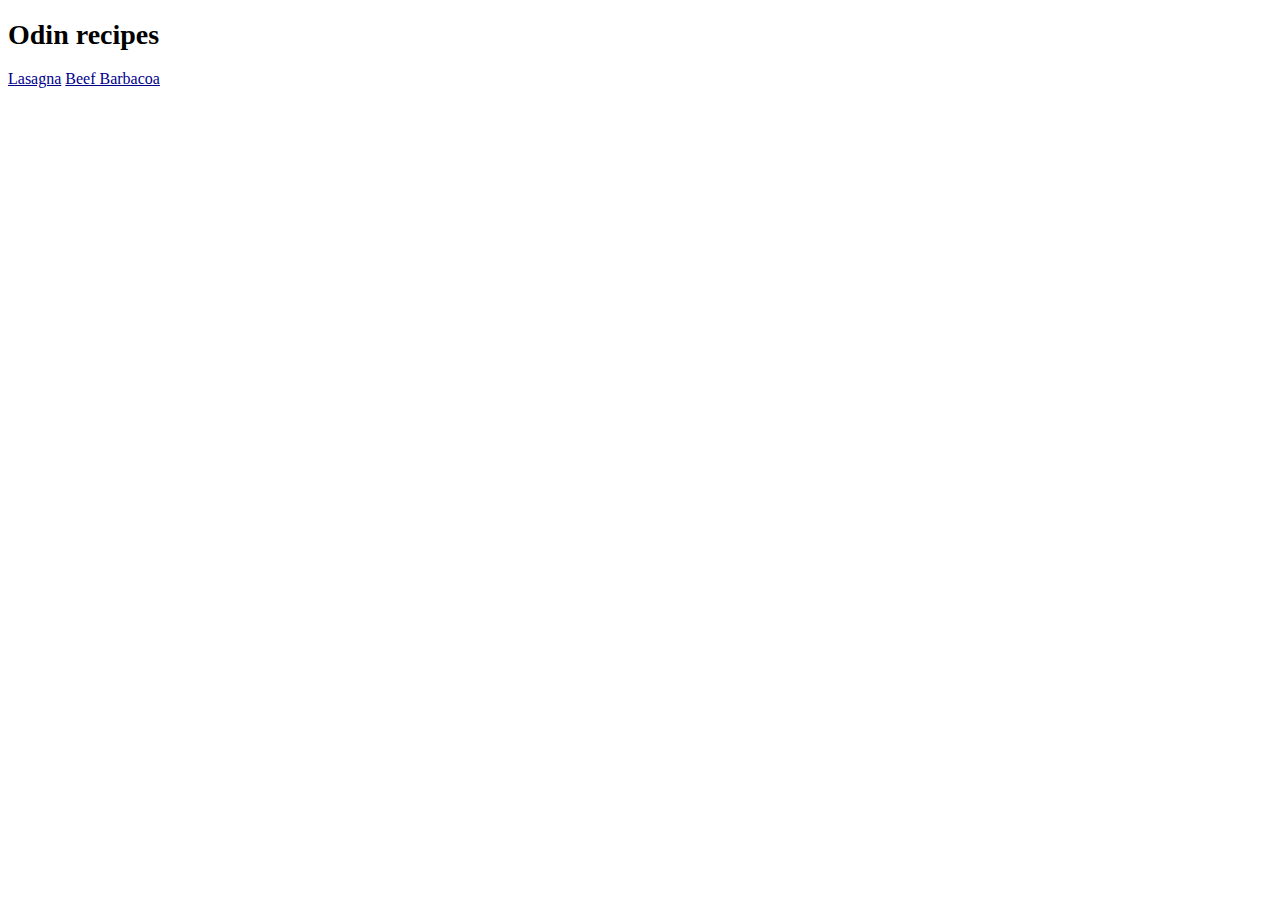
<file: index.html>
<!DOCTYPE html>
<html lang="en">
<head>
    <meta charset="UTF-8">
    <meta http-equiv="X-UA-Compatible" content="IE=edge">
    <meta name="viewport" content="width=device-width, initial-scale=1.0">
    <title>Odin recipes</title>
    <link rel="stylesheet" href="style.css">
</head>
<body>
    <h1>Odin recipes</h1>
    <a href="recipes/lasagna.html">Lasagna</a>
    <a href="recipes/beef-barbacoa.html">Beef Barbacoa</a>
</body>
</html>
</file>
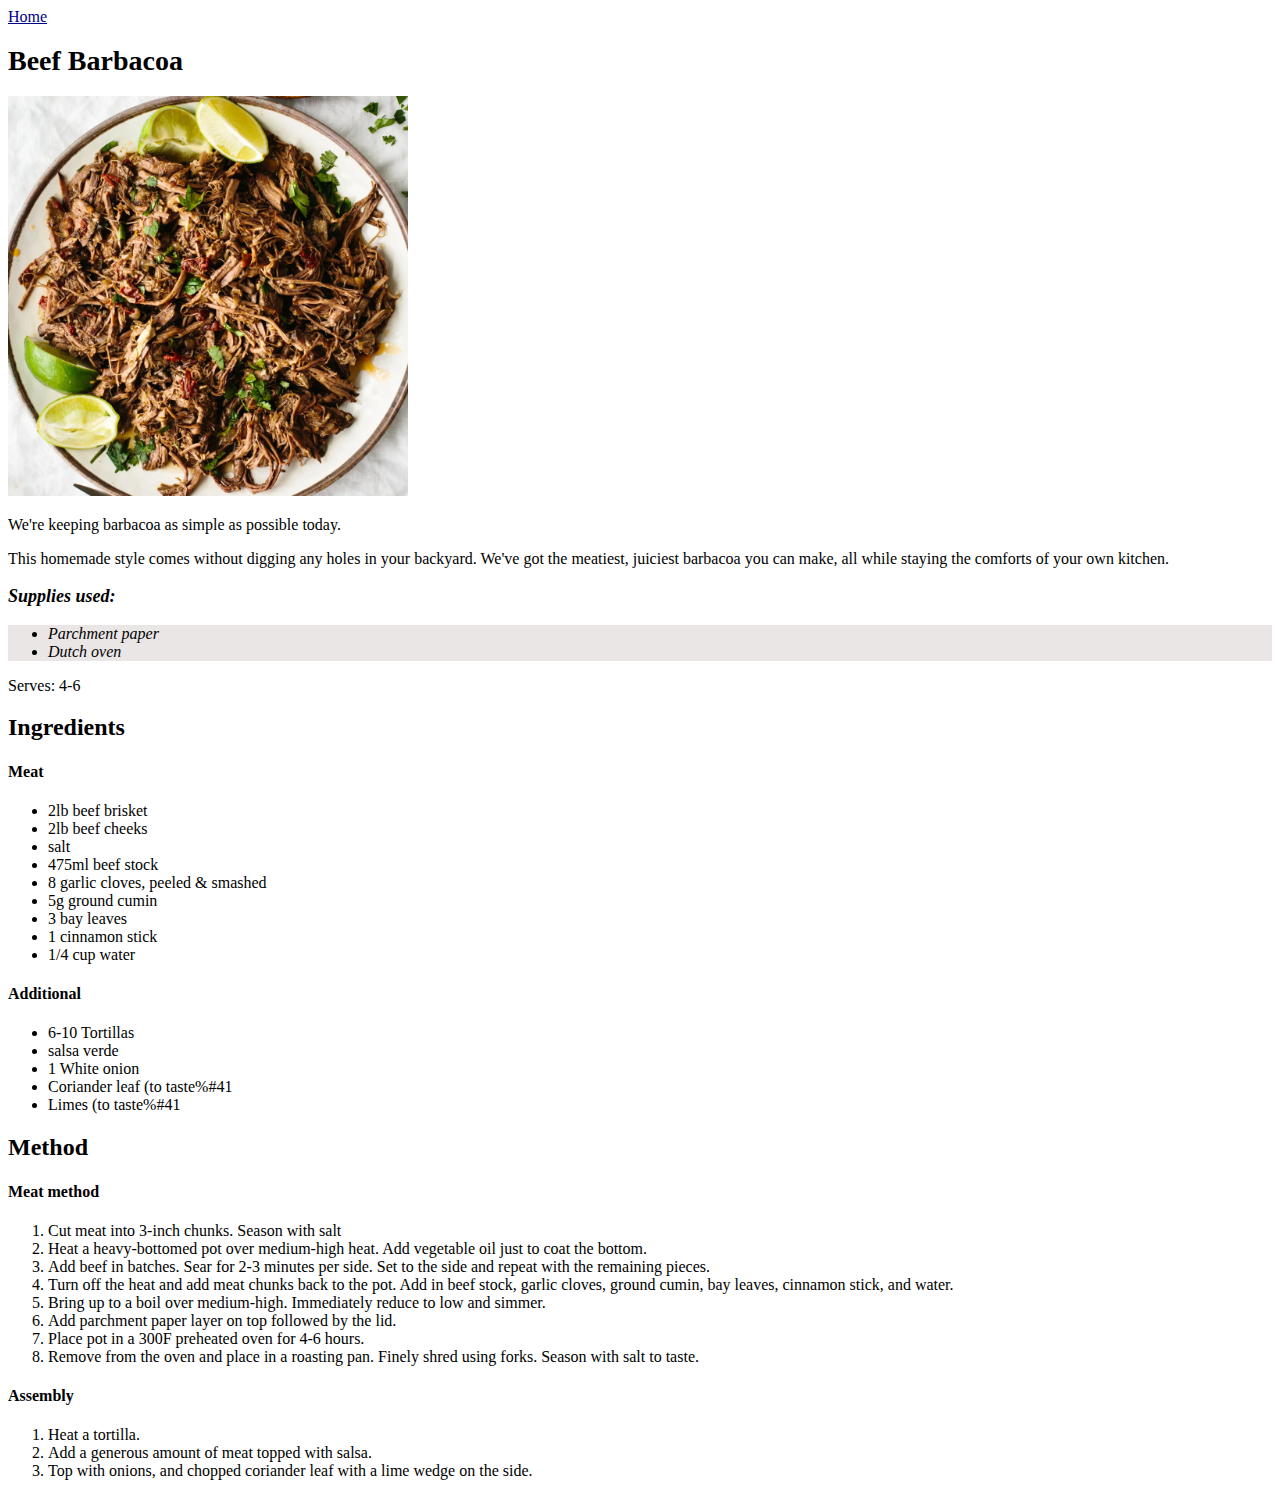
<file: recipes/beef-barbacoa.html>
<!DOCTYPE html>
<html lang="en">
<head>
    <meta charset="UTF-8">
    <meta http-equiv="X-UA-Compatible" content="IE=edge">
    <meta name="viewport" content="width=device-width, initial-scale=1.0">
    <title>Document</title>
    <link rel="stylesheet" href="../style.css">
</head>
<body>
    <a href="../index.html">Home</a>
    <h1>
        Beef Barbacoa
    </h1>
    <img src="../images/beef-barbacoa.webp">
    <p>We're keeping barbacoa as simple as possible today.</p>
    <p>This homemade style comes without digging any holes in your backyard. We've got the meatiest, juiciest barbacoa you can make, all while staying the comforts of your own kitchen.</p>
    <h3>Supplies used:</h3>
    <ul class="info"> 
        <li>Parchment paper</li>
        <li>Dutch oven</li>
    </ul>
    Serves: 4-6
    <h2>Ingredients</h2>
    <h4>Meat</h4>
        <ul> 
            <li>2lb beef brisket</li>
            <li>2lb beef cheeks</li>
            <li>salt</li>
            <li>475ml beef stock</li>
            <li>8 garlic cloves, peeled & smashed</li>
            <li>5g ground cumin</li>
            <li>3 bay leaves</li>
            <li>1 cinnamon stick</li>
            <li>1/4 cup water</li>
        </ul>
    <h4>Additional</h4>
        <ul> 
            <li>6-10 Tortillas</li>
            <li>salsa verde</li>
            <li>1 White onion</li>
            <li>Coriander leaf &#40to taste%#41</li>
            <li>Limes &#40to taste%#41</li>
        </ul>


    <h2>Method</h2>
    <h4>Meat method</h4>
    <ol>
        <li>Cut meat into 3-inch chunks. Season with salt</li>
        <li>Heat a heavy-bottomed pot over medium-high heat. Add vegetable oil just to coat the bottom. </li>
        <li>Add beef in batches. Sear for 2-3 minutes per side. Set to the side and repeat with the remaining pieces.</li>
        <li>Turn off the heat and add meat chunks back to the pot. Add in beef stock, garlic cloves, ground cumin, bay leaves, cinnamon stick, and water. </li>
        <li>Bring up to a boil over medium-high. Immediately reduce to low and simmer. </li>
        <li>Add parchment paper layer on top followed by the lid. </li>
        <li>Place pot in a 300F preheated oven for 4-6 hours.</li>
        <li>Remove from the oven and place in a roasting pan. Finely shred using forks. Season with salt to taste.</li>
    </ol>
    <h4>Assembly</h4>
    <ol>
        <li>Heat a tortilla. </li>
        <li>Add a generous amount of meat topped with salsa. </li>
        <li>Top with onions, and chopped coriander leaf with a lime wedge on the side.</li>
    </ol>
</body>
</html>
</file>
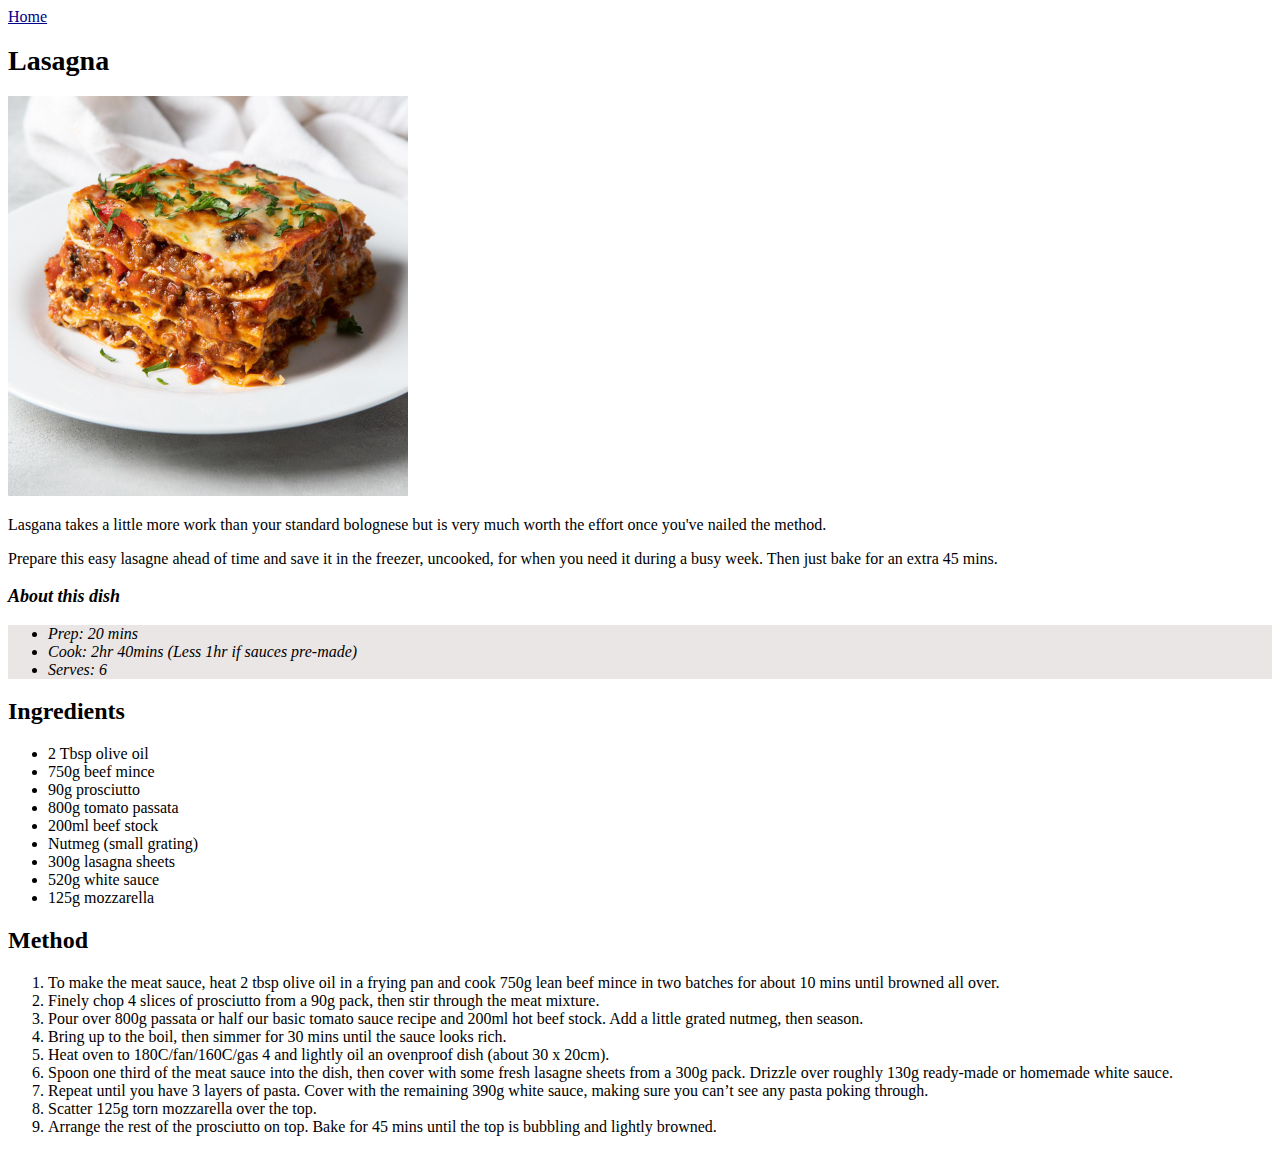
<file: recipes/lasagna.html>
<!DOCTYPE html>
<html lang="en">
<head>
    <meta charset="UTF-8">
    <meta http-equiv="X-UA-Compatible" content="IE=edge">
    <meta name="viewport" content="width=device-width, initial-scale=1.0">
    <title>Document</title>
    <link rel="stylesheet" href="../style.css">
</head>
<body>
    <a href="../index.html">Home</a>
    <h1>
        Lasagna
    </h1>
    <img src="../images/Lasagna.jpg">
    <p> Lasgana takes a little more work than your standard bolognese but is very much worth the effort once you've nailed the method.</p>
    <p> Prepare this easy lasagne ahead of time and save it in the freezer, uncooked, for when you need it during a busy week. Then just bake for an extra 45 mins.</p>
    <h3>About this dish</h3>
    <ul class="info"> 
        <li>Prep: 20 mins</li>
        <li>Cook: 2hr 40mins &#40Less 1hr if sauces pre-made&#41</li>
        <li>Serves: 6</li>
    </ul>
    <h2>Ingredients</h2>
        <ul> 
            <li>2 Tbsp olive oil</li>
            <li>750g beef mince</li>
            <li>90g prosciutto</li>
            <li>800g tomato passata</li>
            <li>200ml beef stock</li>
            <li>Nutmeg &#40small grating&#41</li>
            <li>300g lasagna sheets</li>
            <li>520g white sauce</li>
            <li>125g mozzarella</li>
        </ul>
    <h2>Method</h2>
    <ol>
        <li>To make the meat sauce, heat 2 tbsp olive oil in a frying pan and cook 750g lean beef mince in two batches for about 10 mins until browned all over.</li>
        <li>Finely chop 4 slices of prosciutto from a 90g pack, then stir through the meat mixture.</li>
        <li>Pour over 800g passata or half our basic tomato sauce recipe and 200ml hot beef stock. Add a little grated nutmeg, then season.</li>
        <li>Bring up to the boil, then simmer for 30 mins until the sauce looks rich.</li>
        <li>Heat oven to 180C/fan/160C/gas 4 and lightly oil an ovenproof dish (about 30 x 20cm).</li>
        <li>Spoon one third of the meat sauce into the dish, then cover with some fresh lasagne sheets from a 300g pack. Drizzle over roughly 130g ready-made or homemade white sauce.</li>
        <li>Repeat until you have 3 layers of pasta. Cover with the remaining 390g white sauce, making sure you can’t see any pasta poking through.</li>
        <li>Scatter 125g torn mozzarella over the top.</li>
        <li>Arrange the rest of the prosciutto on top. Bake for 45 mins until the top is bubbling and lightly browned.</li>
    </ol>

</body>
</html>
</file>
<file: style.css>
h1 {
    font-family: 'Times New Roman', Times, serif;
    font-size: 28px;
    font-weight: bold;
}

a {
    color: darkblue;
}

h3 {
    font-size: 18px;
    font-style: oblique;
}

.info {
    background-color: rgb(235, 230, 230);
    font-style: italic;
}

img {
    height: auto;
    width: 400px;
}

img[src*="images/beef-barbacoa.webp"] {
    width: 400px;
    height: 400px;
    object-fit: cover;
}
</file>
